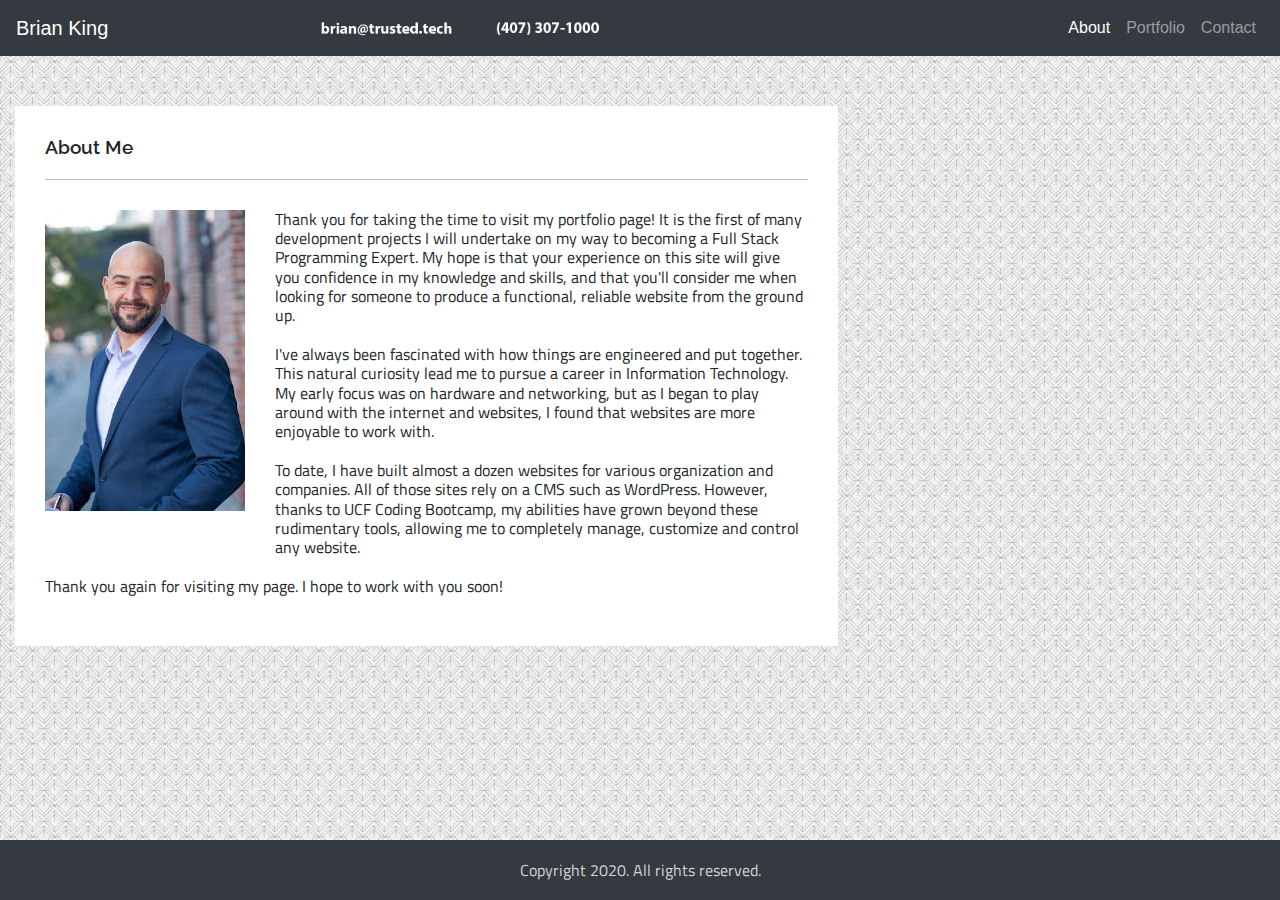
<file: index.html>
<!DOCTYPE html>
<html lang="en">

<head>
    <meta charset="utf-8">
    <title>Brian King - Portfolio</title>
    
    <!--Includes stylesheets-->
    <link rel="stylesheet" href="./assets/css/reset.css">
    <link rel="stylesheet" href="https://stackpath.bootstrapcdn.com/bootstrap/4.4.1/css/bootstrap.min.css" integrity="sha384-Vkoo8x4CGsO3+Hhxv8T/Q5PaXtkKtu6ug5TOeNV6gBiFeWPGFN9MuhOf23Q9Ifjh" crossorigin="anonymous">
    <link rel="stylesheet" href="https://use.fontawesome.com/releases/v5.8.1/css/all.css" integrity="sha384-50oBUHEmvpQ+1lW4y57PTFmhCaXp0ML5d60M1M7uH2+nqUivzIebhndOJK28anvf" crossorigin="anonymous" />
    <link rel="stylesheet" href="./assets/css/style.css">

    <!--Includes Google Fonts-->
    <link href="https://fonts.googleapis.com/css?family=Nunito+Sans|Raleway|Titillium+Web&display=swap" rel="stylesheet">

    
</head>
        
<body>
    <nav class="navbar navbar-dark bg-dark">
        <a class="navbar-brand" href="./index.html">Brian King</a>
        <div class='reach-me'>
          <img src="./assets/images/tt-email.jpg" height="28px" width="">
          <img src="./assets/images/tt-number.jpg" height="28px" width="">
        </div>
        <div class='troll-me'>
          <a href="https://github.com/trustedtech" target="_blank" rel="noopener noreferrer"><i class="fab fa-github fa-w-14 fa-2x"></i></a>
          <a href="https://www.linkedin.com/in/trustedtech" target="_blank" rel="noopener noreferrer"><i class="fab fa-linkedin fa-w-14 fa-2x"></i></a>
          <a href="./assets/files/brianking_resume.pdf" target="_blank" rel="noopener noreferrer"><i class="far fa-file-pdf fa-w-14 fa-2x"></i></a>
        </div>
        <div class="navbar-expand" id="navbarNav"> 
          <ul class="navbar-nav">
            <li class="nav-item active">
              <a class="nav-link" href="./index.html">About<span class="sr-only">(current)</span></a>
            </li>
            <li class="nav-item">
              <a class="nav-link" href="./portfolio.html">Portfolio</a>
            </li>
            <li class="nav-item">
              <a class="nav-link" href="./contact.html">Contact</a>
            </li>
          </ul>
        </div>
    </nav>

    <div class="container-fluid">
        <div class="row">
            <div class="col-md-8">

                <section id="about" class="content">
                    <h1>About Me</h1>
                    <hr>
                    <div class="about-me-img">
                      <img src="./assets/images/bk_photo.jpg">
                    </div>
        
                    <p>Thank you for taking the time to visit my portfolio page!  It is the first of many development projects I will undertake on my way to becoming a Full Stack Programming Expert.  My hope is that your experience on this site will give you confidence in my knowledge and skills, and that you'll consider me when looking for someone to produce a functional, reliable website from the ground up.</p>
                    
                    <p>I've always been fascinated with how things are engineered and put together.  This natural curiosity lead me to pursue a career in Information Technology.  My early focus was on hardware and networking, but as I began to play around with the internet and websites, I found that websites are more enjoyable to work with.</p>
                    
                    <p>To date, I have built almost a dozen websites for various organization and companies.  All of those sites rely on a CMS such as WordPress.  However, thanks to UCF Coding Bootcamp, my abilities have grown beyond these rudimentary tools, allowing me to completely manage, customize and control any website.</p>
        
                    <p>Thank you again for visiting my page.  I hope to work with you soon!</p>
                </section>
        
            </div>
        </div>
    </div>

    <!--Footer-->
    <footer class="footer d-flex align-items-end">
      <div class="container">
        <div class="row justify-content-center">
          <p>Copyright 2020.  All rights reserved.</p>
        </div>
      </div>
    </footer>


<script src="https://code.jquery.com/jquery-3.4.1.slim.min.js" integrity="sha384-J6qa4849blE2+poT4WnyKhv5vZF5SrPo0iEjwBvKU7imGFAV0wwj1yYfoRSJoZ+n" crossorigin="anonymous"></script>
<script src="https://cdn.jsdelivr.net/npm/popper.js@1.16.0/dist/umd/popper.min.js" integrity="sha384-Q6E9RHvbIyZFJoft+2mJbHaEWldlvI9IOYy5n3zV9zzTtmI3UksdQRVvoxMfooAo" crossorigin="anonymous"></script>
<script src="https://stackpath.bootstrapcdn.com/bootstrap/4.4.1/js/bootstrap.min.js" integrity="sha384-wfSDF2E50Y2D1uUdj0O3uMBJnjuUD4Ih7YwaYd1iqfktj0Uod8GCExl3Og8ifwB6" crossorigin="anonymous"></script>

</body>

</html>
</file>
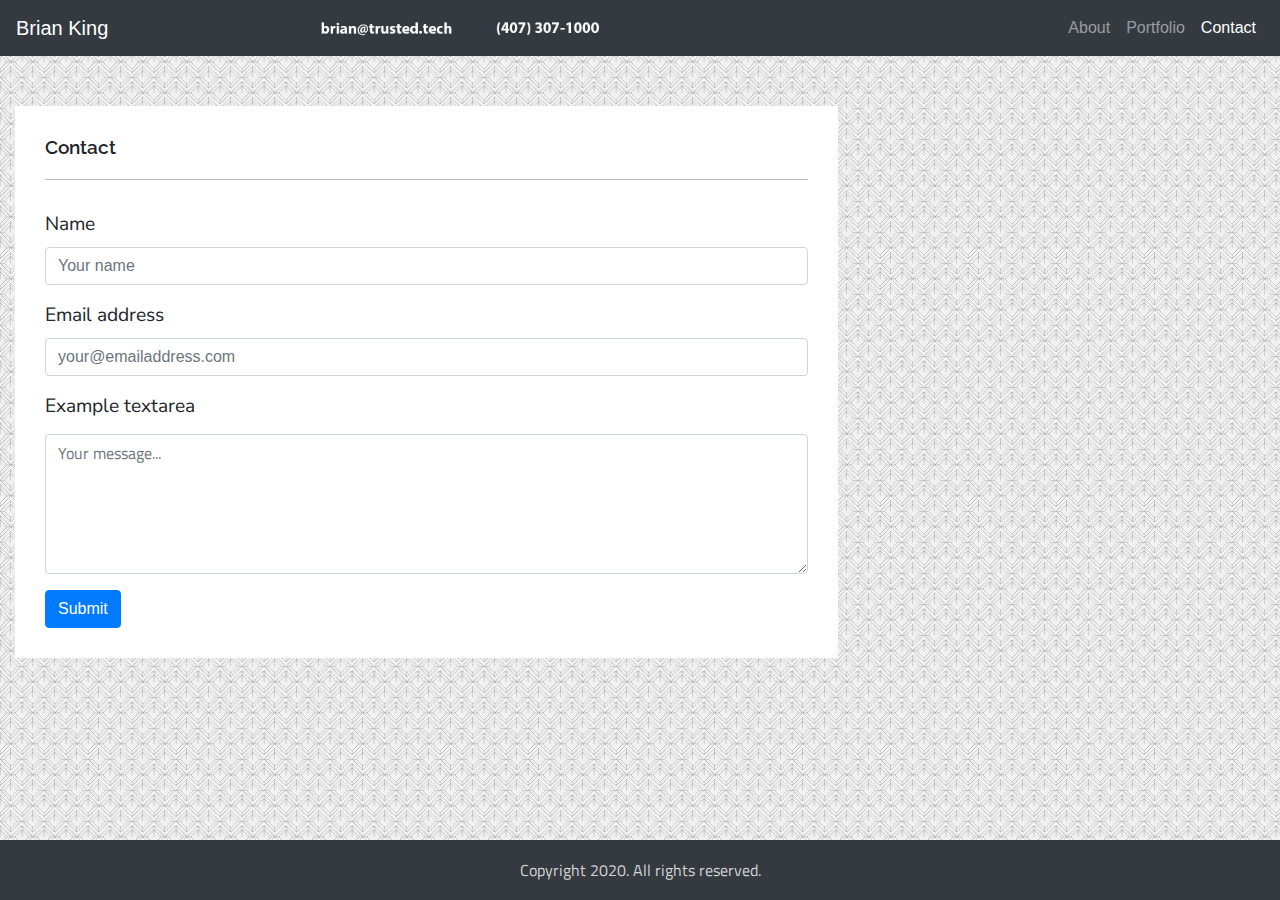
<file: contact.html>
<!DOCTYPE html>
<html lang="en">

<head>
    <meta charset="utf-8">
    <title>Brian King - Portfolio</title>
    
    <!--Includes stylesheets-->
    <link rel="stylesheet" href="./assets/css/reset.css">
    <link rel="stylesheet" href="https://stackpath.bootstrapcdn.com/bootstrap/4.4.1/css/bootstrap.min.css" integrity="sha384-Vkoo8x4CGsO3+Hhxv8T/Q5PaXtkKtu6ug5TOeNV6gBiFeWPGFN9MuhOf23Q9Ifjh" crossorigin="anonymous">
    <link rel="stylesheet" href="https://use.fontawesome.com/releases/v5.8.1/css/all.css" integrity="sha384-50oBUHEmvpQ+1lW4y57PTFmhCaXp0ML5d60M1M7uH2+nqUivzIebhndOJK28anvf" crossorigin="anonymous" />
    <link rel="stylesheet" href="./assets/css/style.css">

    <!--Includes Google Fonts-->
    <link href="https://fonts.googleapis.com/css?family=Nunito+Sans|Raleway|Titillium+Web&display=swap" rel="stylesheet">

    
</head>
        
<body>
    <nav class="navbar navbar-dark bg-dark">
        <a class="navbar-brand" href="./index.html">Brian King</a>
        <div class='reach-me'>
          <img src="./assets/images/tt-email.jpg" height="28px" width="">
          <img src="./assets/images/tt-number.jpg" height="28px" width="">
        </div>
        <div class='troll-me'>
          <a href="https://github.com/trustedtech" target="_blank" rel="noopener noreferrer"><i class="fab fa-github fa-w-14 fa-2x"></i></a>
          <a href="https://www.linkedin.com/in/trustedtech" target="_blank" rel="noopener noreferrer"><i class="fab fa-linkedin fa-w-14 fa-2x"></i></a>
          <a href="./assets/files/brianking_resume.pdf" target="_blank" rel="noopener noreferrer"><i class="far fa-file-pdf fa-w-14 fa-2x"></i></a>
        </div>
        <div class="navbar-expand" id="navbarNav"> 
          <ul class="navbar-nav">
            <li class="nav-item">
              <a class="nav-link" href="./index.html">About</a>
            </li>
            <li class="nav-item">
              <a class="nav-link" href="./portfolio.html">Portfolio</a>
            </li>
            <li class="nav-item">
              <a class="nav-link active" href="./contact.html">Contact<span class="sr-only">(current)</span></a>
            </li>
          </ul>
        </div>
    </nav>

    <div class="container-fluid">
        <div class="row">
            <div class="col-md-8">

                <section id="about" class="content">
                    <h1>Contact</h1>
                    <hr>

                    <form>
                        <div class="project form-group">
                          <label for="name_field">Name</label>
                          <input type="password" class="form-control" id="name_field" name="sendername" placeholder="Your name">
                        </div>
                        <div class="project form-group">
                            <label for="email_field">Email address</label>
                            <input type="email" class="form-control" id="email_field" name="senderemail" aria-describedby="emailHelp" placeholder="your@emailaddress.com">
                        </div>
                        <div class="project form-group">
                            <label for="message_field">Example textarea</label>
                            <textarea class="form-control" id="message_field" rows="3" name="sendermessage" placeholder="Your message..."></textarea>
                        </div>
                        <button type="submit" class="btn btn-primary" value="Submit">Submit</button>
                    </form>

                </section>
        
            </div>
        </div>
    </div>

    <!--Footer-->
    <footer class="footer d-flex align-items-end">
      <div class="container">
        <div class="row justify-content-center">
          <p>Copyright 2020.  All rights reserved.</p>
        </div>
      </div>
    </footer>

<script src="https://code.jquery.com/jquery-3.4.1.slim.min.js" integrity="sha384-J6qa4849blE2+poT4WnyKhv5vZF5SrPo0iEjwBvKU7imGFAV0wwj1yYfoRSJoZ+n" crossorigin="anonymous"></script>
<script src="https://cdn.jsdelivr.net/npm/popper.js@1.16.0/dist/umd/popper.min.js" integrity="sha384-Q6E9RHvbIyZFJoft+2mJbHaEWldlvI9IOYy5n3zV9zzTtmI3UksdQRVvoxMfooAo" crossorigin="anonymous"></script>
<script src="https://stackpath.bootstrapcdn.com/bootstrap/4.4.1/js/bootstrap.min.js" integrity="sha384-wfSDF2E50Y2D1uUdj0O3uMBJnjuUD4Ih7YwaYd1iqfktj0Uod8GCExl3Og8ifwB6" crossorigin="anonymous"></script>
<script src="./assets/js/modal.js"></script>

</body>

</html>
</file>
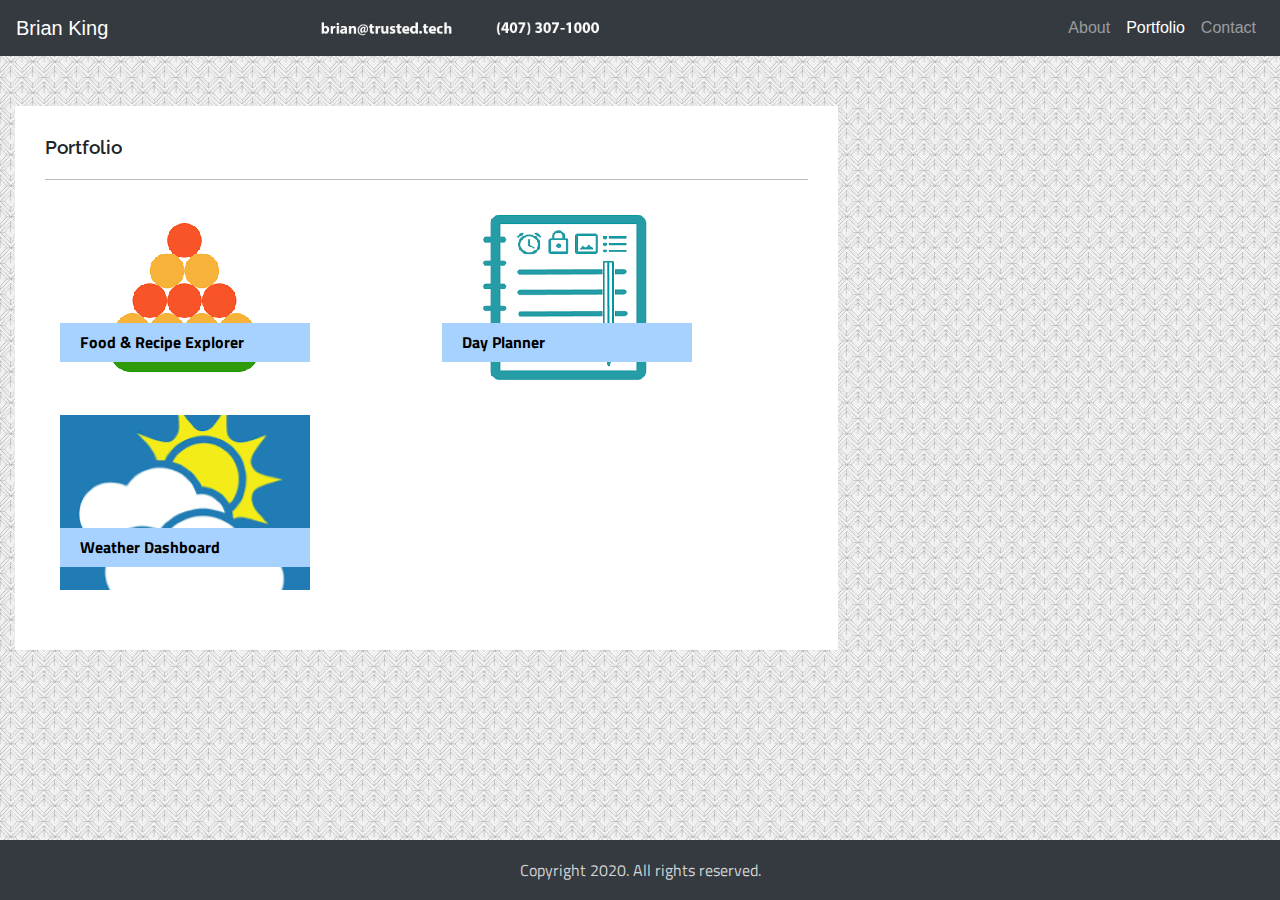
<file: portfolio.html>
<!DOCTYPE html>
<html lang="en">

<head>
    <meta charset="utf-8">
    <title>Brian King - Portfolio</title>
    
    <!--Includes stylesheets-->
    <link rel="stylesheet" href="./assets/css/reset.css">
    <link rel="stylesheet" href="https://stackpath.bootstrapcdn.com/bootstrap/4.4.1/css/bootstrap.min.css" integrity="sha384-Vkoo8x4CGsO3+Hhxv8T/Q5PaXtkKtu6ug5TOeNV6gBiFeWPGFN9MuhOf23Q9Ifjh" crossorigin="anonymous">    
    <link rel="stylesheet" href="https://use.fontawesome.com/releases/v5.8.1/css/all.css" integrity="sha384-50oBUHEmvpQ+1lW4y57PTFmhCaXp0ML5d60M1M7uH2+nqUivzIebhndOJK28anvf" crossorigin="anonymous" />
    <link rel="stylesheet" href="./assets/css/style.css">

    <!--Includes Google Fonts-->
    <link href="https://fonts.googleapis.com/css?family=Nunito+Sans|Raleway|Titillium+Web&display=swap" rel="stylesheet">

    
</head>
        
<body>
    <nav class="navbar navbar-dark bg-dark">
        <a class="navbar-brand" href="./index.html">Brian King</a>
        <div class='reach-me'>
          <img src="./assets/images/tt-email.jpg" height="28px" width="">
          <img src="./assets/images/tt-number.jpg" height="28px" width="">
        </div>
        <div class='troll-me'>
          <a href="https://github.com/trustedtech" target="_blank" rel="noopener noreferrer"><i class="fab fa-github fa-w-14 fa-2x"></i></a>
          <a href="https://www.linkedin.com/in/trustedtech" target="_blank" rel="noopener noreferrer"><i class="fab fa-linkedin fa-w-14 fa-2x"></i></a>
          <a href="./assets/files/brianking_resume.pdf" target="_blank" rel="noopener noreferrer"><i class="far fa-file-pdf fa-w-14 fa-2x"></i></a>
        </div>
        <div class="navbar-expand" id="navbarNav"> 
          <ul class="navbar-nav">
            <li class="nav-item">
              <a class="nav-link" href="./index.html">About</a>
            </li>
            <li class="nav-item">
              <a class="nav-link active" href="./portfolio.html">Portfolio<span class="sr-only">(current)</span></a>
            </li>
            <li class="nav-item">
              <a class="nav-link" href="./contact.html">Contact</a>
            </li>
          </ul>
        </div>
    </nav>

    <div class="container-fluid">
        <div class="row">
            <div class="col-md-8">

                <section id="about" class="content">
                    <h1>Portfolio</h1>
                    <hr>

                    <!--Gallery-->
                    <div class="container gallery clearfix">
                        <div class="row">
                          <div class="col">
                            <div class="gallery-item">
                              <!-- <a href="https://trustedtech.github.io/07-FoodRecipeExplorer/"></a> -->
                              <button class="project-btn" data-toggle="modal" data-target="#project-01"><img src="./assets/images/foodexplorer.png"></button>
                              <h2>Food & Recipe Explorer</h2></a>
                            </div>
                            <div class="modal fade" id="project-01" tabindex="-1" role="dialog" aria-labelledby="exampleModalCenterTitle" aria-hidden="true">
                              <div class="modal-dialog modal-dialog-centered" role="document">
                                <div class="modal-content">
                                  <div class="modal-header">
                                    <h5 class="modal-title" id="exampleModalCenterTitle">Food & Recipe Explorer</h5>
                                    <button type="button" class="close" data-dismiss="modal" aria-label="Close">
                                      <span aria-hidden="true">&times;</span>
                                    </button>
                                  </div>
                                  <div class="modal-body">
                                    <p><a href="https://trustedtech.github.io/07-FoodRecipeExplorer/">Launch the deployed application</a></p>
                                    <p><a href="https://trustedtech.github.io/07-FoodRecipeExplorer/">Visit the project GitHub page</a></p>
                                    <img class="screenie" src="./assets/images/screen-foodrecipe-sm.PNG">
                                  </div>
                                  <div class="modal-footer">
                                    <button type="button" class="btn btn-secondary" data-dismiss="modal">Close</button>
                                  </div>
                                </div>
                              </div>
                            </div>
                          </div>

                          <div class="col">
                            <div class="gallery-item">
                              <!-- <a href="https://trustedtech.github.io/05-DayPlanner/"><img src="./assets/images/dayplanner.png"> -->
                              <button class="project-btn" data-toggle="modal" data-target="#project-02"><img src="./assets/images/dayplanner.png"></button>
                              <h2>Day Planner</h2></a>
                            </div>
                            <div class="modal fade" id="project-02" tabindex="-1" role="dialog" aria-labelledby="exampleModalCenterTitle" aria-hidden="true">
                              <div class="modal-dialog modal-dialog-centered" role="document">
                                <div class="modal-content">
                                  <div class="modal-header">
                                    <h5 class="modal-title" id="exampleModalCenterTitle">Day Planner</h5>
                                    <button type="button" class="close" data-dismiss="modal" aria-label="Close">
                                      <span aria-hidden="true">&times;</span>
                                    </button>
                                  </div>
                                  <div class="modal-body">
                                    <p><a href="https://trustedtech.github.io/05-DayPlanner/">Launch the deployed application</a></p>
                                    <p></p><a href="https://trustedtech.github.io/07-FoodRecipeExplorer/">Visit the project GitHub page</a></p>
                                    <img class="screenie" src="./assets/images/screen-dayplanner-sm.PNG">
                                  </div>
                                  <div class="modal-footer">
                                    <button type="button" class="btn btn-secondary" data-dismiss="modal">Close</button>
                                  </div>
                                </div>
                              </div>
                            </div>
                          </div>

                          <div class="col">
                            <div class="gallery-item">
                              <!-- <a href="https://trustedtech.github.io/06-WeatherDashboard/"><img src="./assets/images/weatherdash.png"> -->
                              <button class="project-btn" data-toggle="modal" data-target="#project-03"><img src="./assets/images/weatherdash.png"></button>
                              <h2>Weather Dashboard</h2></a>
                            </div>                            
                            <div class="modal fade" id="project-03" tabindex="-1" role="dialog" aria-labelledby="exampleModalCenterTitle" aria-hidden="true">
                              <div class="modal-dialog modal-dialog-centered" role="document">
                                <div class="modal-content">
                                  <div class="modal-header">
                                    <h5 class="modal-title" id="exampleModalCenterTitle">Weather Dashboard</h5>
                                    <button type="button" class="close" data-dismiss="modal" aria-label="Close">
                                      <span aria-hidden="true">&times;</span>
                                    </button>
                                  </div>
                                  <div class="modal-body">
                                    <p><a href="https://trustedtech.github.io/06-WeatherDashboard/">Launch the deployed application</a></p>
                                    <p><a href="https://trustedtech.github.io/07-FoodRecipeExplorer/">Visit the project GitHub page</a></p>
                                    <img class="screenie" src="./assets/images/screen-weatherdbd-sm.PNG">
                                  </div>
                                  <div class="modal-footer">
                                    <button type="button" class="btn btn-secondary" data-dismiss="modal">Close</button>
                                  </div>
                                </div>
                              </div>
                            </div>
                          </div>

                          <!-- <div class="gallery-item">
                                <a href="#"><img src="./assets/images/drones.jpg">
                                <h2>Drones</h2></a>
                            </div>

                            <div class="gallery-item">
                                <a href="#"><img src="./assets/images/bicycling.jpg">
                                <h2>Bicycling</h2></a>
                            </div>
                        
                            <div class="gallery-item">
                                <a href="#"><img src="./assets/images/sailing.jpg">
                                <h2>Sailing</h2></a>
                            </div>

                            <div class="gallery-item">
                                <a href="#"><img src="./assets/images/tennis.jpg">
                                <h2>Tennis</h2></a>
                            </div>
                        
                            <div class="gallery-item">
                                <a href="#"><img src="./assets/images/workout.jpg">
                                <h2>Workout</h2></a>
                            </div>
                        </div> -->

                    </div>
                    
                </section>
        
            </div>
        </div>
    </div>

    <!--Footer-->
    <footer class="footer d-flex align-items-end">
        <div class="container">
          <div class="row justify-content-center">
            <p>Copyright 2020.  All rights reserved.</p>
          </div>
        </div>
      </footer>
  
<script src="https://code.jquery.com/jquery-3.4.1.slim.min.js" integrity="sha384-J6qa4849blE2+poT4WnyKhv5vZF5SrPo0iEjwBvKU7imGFAV0wwj1yYfoRSJoZ+n" crossorigin="anonymous"></script>
<script src="https://cdn.jsdelivr.net/npm/popper.js@1.16.0/dist/umd/popper.min.js" integrity="sha384-Q6E9RHvbIyZFJoft+2mJbHaEWldlvI9IOYy5n3zV9zzTtmI3UksdQRVvoxMfooAo" crossorigin="anonymous"></script>
<script src="https://stackpath.bootstrapcdn.com/bootstrap/4.4.1/js/bootstrap.min.js" integrity="sha384-wfSDF2E50Y2D1uUdj0O3uMBJnjuUD4Ih7YwaYd1iqfktj0Uod8GCExl3Og8ifwB6" crossorigin="anonymous"></script>

</body>

</html>
</file>
<file: assets/css/style.css>
body {
    background: url("../images/background_tile.jpg") repeat;

}

#navbarNav {
    float:right;
}

hr {
    height: 1px;
    width: 100%;
    background-color: rgb(185, 185, 185);
    border: none;
    margin-left: auto;
    margin-right: auto;
    margin-bottom: 30px;
}

p {
    margin-bottom: 20px;
    font-family: "Titillium Web", sans-serif;
    font-size: 1em;
    line-height: 1.2em;
}

i {
    color: white;
    margin-right: 20px;
}

.reach-me > img {
    margin-right: 20px;
}

.content {
    margin-top: 50px;
    margin-bottom: 50px;
    background-color: white;
    min-height: 450px;
}

.project-btn {
    border: none;
    background: none;
    padding: 0;
}

.screenie {
    padding: 10px;
    border: 1px solid lightgray;
}

section {
    padding: 30px;
}

section h1 {
    font-family: "Raleway", sans-serif;
    font-size: 1.2em;
    font-weight: 600;
    margin-bottom: 20px;
}

#about img {
    display: inline-block;
    float: left;
    margin: 0 30px 30px 0;
}


label {
    font-family: "Nunito Sans", sans-serif;
    font-size: 1.2em;
}

input[type=text], textarea {
    width: 100%;
    padding: 12px;
    border: 1px solid #ccc;
    border-radius: 4px;
    box-sizing: border-box;
    margin-top: 6px;
    margin-bottom: 16px;
    resize: vertical;
    font-family: "Titillium Web", sans-serif;
    font-size: 1em;
}

textarea {
    min-height: 140px;
}

input[type=submit] {
    background-color: rgb(0,51,153);
    color: white;
    padding: 12px 20px;
    border: none;
    border-radius: 4px;
    cursor: pointer;
    font-family: "Titillium Web", sans-serif;
    font-size: 1em;
}

input[type=submit]:hover {
    background-color: cornflowerblue;
}

.gallery-item {
    position: relative;
    /* float: left; */
    /* display: inline-block; */
    width: 250px; 
    height: 175px;
    margin: 0 20px 30px 0;
    background-color: cornflowerblue;
}

.gallery-item h2 {
    position: absolute;
    bottom: 15px;
    width: 250px; 
    padding: 10px 0 10px 20px;    
    background-color: #a7d2ff;
    font-family: "Titillium Web", sans-serif;
    font-size: 1em;
    font-weight: bold;
    color: black;
}

footer {
    position: absolute;
    bottom: 0;
    width: 100%;
    height: 60px;
    line-height: 60px;
    background-color:#343a40; 
    color: lightgray;
    border-top: 5px cornflowerblue
}

@media screen and (max-width: 640px) {

    .about-me-img {
        margin: 0 25% 20px;
    }

    .about-me-img::after {
        content: "";
        display: table;
        clear: both;
    }    
  
  }
</file>
